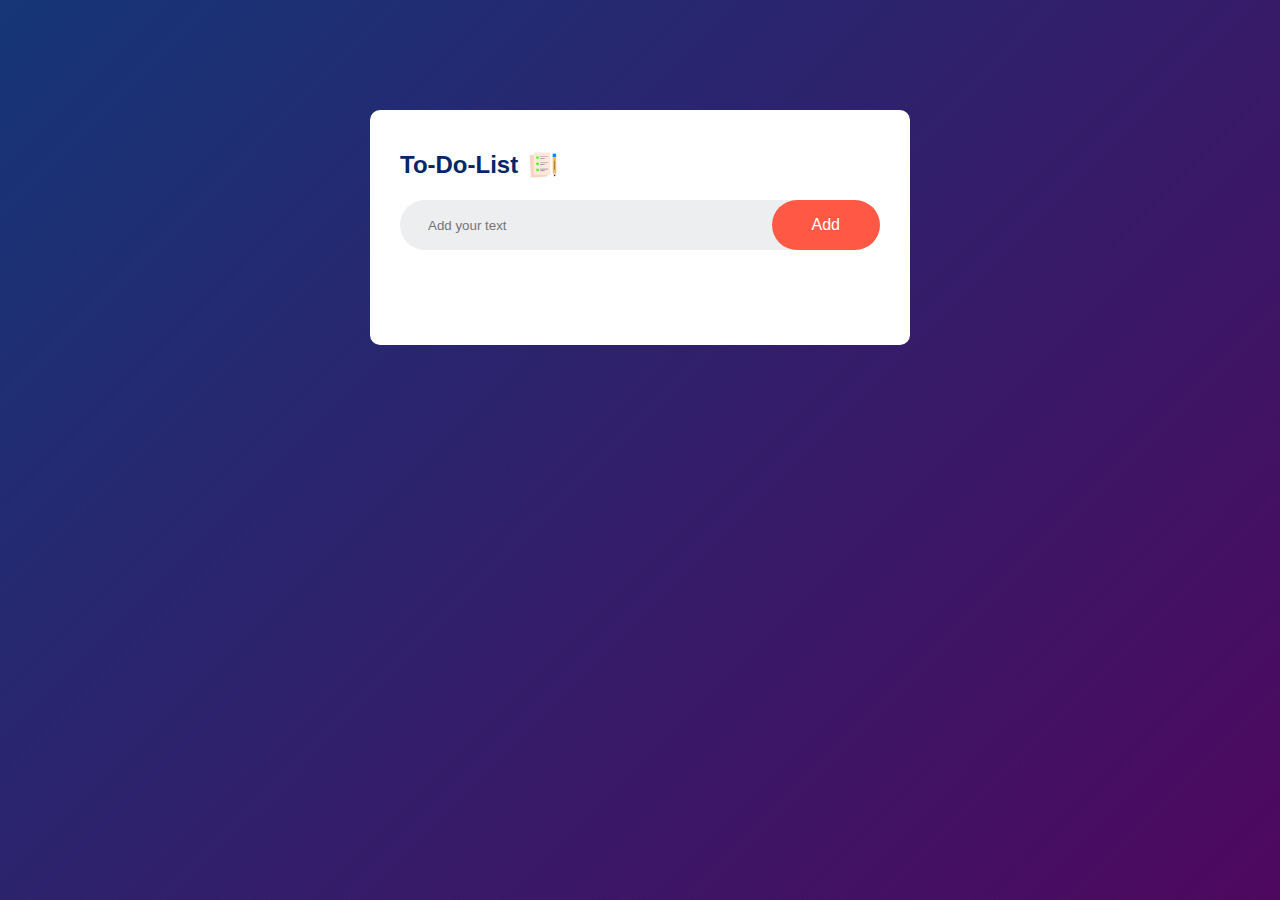
<file: To_Do_List/index.html>
<!DOCTYPE html>
<html lang="en">
<head>
    <meta charset="UTF-8">
    <meta name="viewport" content="width=device-width, initial-scale=1.0">
    <title>To-Do-List</title>
    <link rel="stylesheet" href="style.css">
    <script src="script.js"></script>
</head>
<body>
    
    <div class="container">
        <div class="todo-app">
            <h2> To-Do-List <img src="images/icon.png" ></h2>
            <div class="row">
                <input type="text" id="input-box" placeholder="Add your text">
                <button onclick="addTask()"> Add</button>
            </div>
            <ul id="list-container">
                <!-- <li class="checked">Task 1</li>
                <li>Task 1</li>
                <li>Task 1</li> -->

            </ul>
          
        </div>

    </div>
    <script src="script.js"></script>
</body>
</html>
</file>
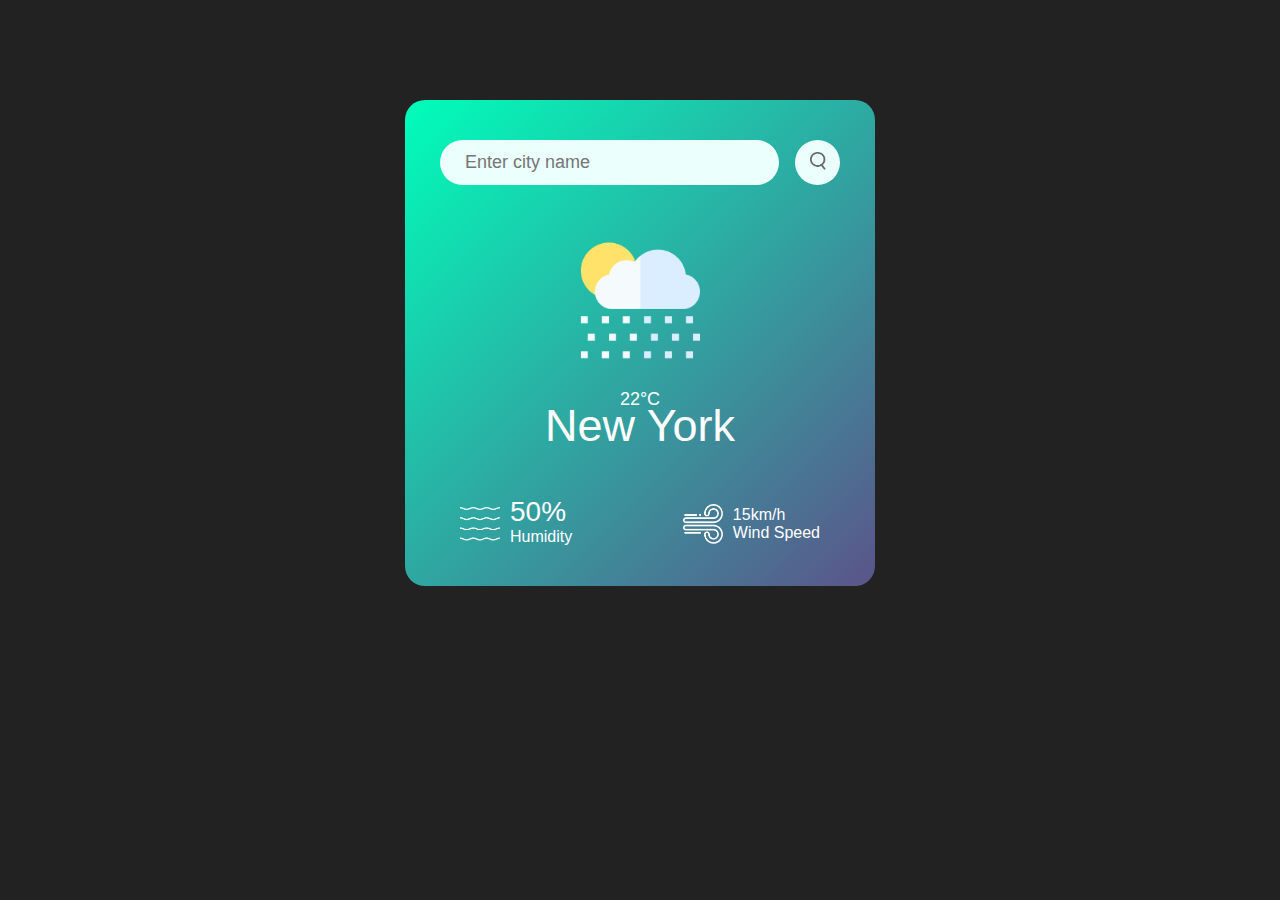
<file: Weather_app/index.html>
<!DOCTYPE html>
<html lang="en">
<head>
    <meta charset="UTF-8">
    <meta name="viewport" content="width=device-width, initial-scale=1.0">
    <title>Weather App</title>
    <link rel="stylesheet" href="style.css">
</head>
<body>
   <div class="card">
    <div class="search">
        <input type="text" placeholder="Enter city name" spellcheck="false">
        <button><img src="image/search.png"></button>
    </div>
    <div class="weather">
        <img src="image/rain.png" class="weather-icon">
        <h1 class="temp">22°C</h1>
        <h2 class="city">New York</h2>
        <div class="details">
            <div class="col">
                <img src="image/humidity.png">
                <div>
                    <p class="humidity">50%</p>
                    <p>Humidity</p>
                </div>
            </div>
            <div class="col">
                <img src="image/wind.png">
                <div>
                    <p class="wind">15km/h</p>
                    <p>Wind Speed</p>
                </div>
            </div>
        </div>
    </div>
   </div>
    
</body>
</html>
</file>
<file: To_Do_List/style.css>
*{
    margin: 0;
    padding: 0;
    font-family:'Poppins',sans-serif;
    box-sizing: border-box;

}
.container{
    width: 100%;
    min-height: 100vh;
    background: linear-gradient(135deg,#153677,#4e085f);
    padding: 10px;


}
.todo-app{
    width: 100%;
    max-width: 540px;
    background: #fff;
    margin: 100px auto 20px;
    padding: 40px 30px 70px;
    border-radius: 10px;
}
.todo-app h2{
    color: #002765;
    display: flex;
    align-items: center;
    margin-bottom: 20px;

}
.todo-app img{
    width: 30px;
    margin-left: 10px;
}
.row{
    display: flex;
    align-items: center;
    justify-content:space-between;
    background:#edeef0 ;
    border-radius: 30px;
    padding-left: 20px;
    margin-bottom: 25px;
}
input{
    flex: 1;
    border: none;
    outline: none;
    background: transparent;
    padding: 8px;
   
}
button{
    border: none;
    outline: none;
    padding: 16px 40px;
    background: #ff5945;
    color: #fff;
    font-size: 16px;
    cursor: pointer;
    border-radius: 40px;

}
ul li{
    list-style: none;
    font-size: 17px;
    padding: 12px 8px 12px 50px;
    user-select: none;
    cursor: pointer;
    position: relative;

}
ul li::before{
    content:'';
    position:absolute;
    height: 28px;
    width: 28px;
    border-radius: 50%;
    background-image:url(images/unchecked.png);
    background-size: cover;
    background-position: center;
    top: 12px;
    left: 8px;

}

ul li.checked{
    color: #5555;
    text-decoration: line-through;
}
ul li.checked::before{
    background-image: url(images/checked.png);
}
ul li span{
    position: absolute;
    right: 0;
    top: 5px;
    width: 40px;
    height: 40px;
    font-size: 22px;
    color: #555;
    line-height: 40px;
    text-align: center;
    border-radius: 50%;

}

ul li span:hover{
    background: #edeef0;
}
</file>
<file: Weather_app/style.css>
*{
    margin: 0;
    padding: 0;
   font-family:'Poppins',sans-serif;
   box-sizing: border-box;
}
body{
    background-color:#222;
}
.card{
    width: 90%;
    max-width: 470px;
    background: linear-gradient(135deg,#00feba,#5b548a);
    color: #fff;
    margin: 100px auto 0;
    border-radius: 20px;
    padding: 40px 35px;
    text-align: center;
}
.search{
    width: 100%;
    display: flex;
    align-items: center;
    justify-content: space-between;
}
.search input{
 border: 0;
 outline: 0;
 background: #ebfffc;
 color: #555;
 padding: 11px 25px;
 height: 45px;
 border-radius: 30px;
 flex: 1;
 margin-right: 16px;
 font-size: 18px;
}
.search button{
    border: 0;
    outline: 0;
    background: #ebfffc;
    border-radius: 50%;
    width: 45px;
    height: 45px;
    cursor: pointer;

}
.search button img{
    width: 16px;
}
.weather-icon{
    width: 170px;
    margin-top: 30px;

}
.weather h1{
    font-size: 18px;
    font-weight: 500;

}
.weather h2{
    font-size: 45px;
    font-weight: 400;
    margin-top: -10px;
}
.details{
    display: flex;
    justify-content: space-between;
    padding: 0 20px;
    margin-top: 50px;

}
.col{
    display: flex;
    align-items: center;
    text-align: left;

}
.col img{
    width: 40px;
    margin-right: 10px;
}
.humidity ,wind{
    font-size: 28px;
    margin-top: -6px;
    
}
</file>
